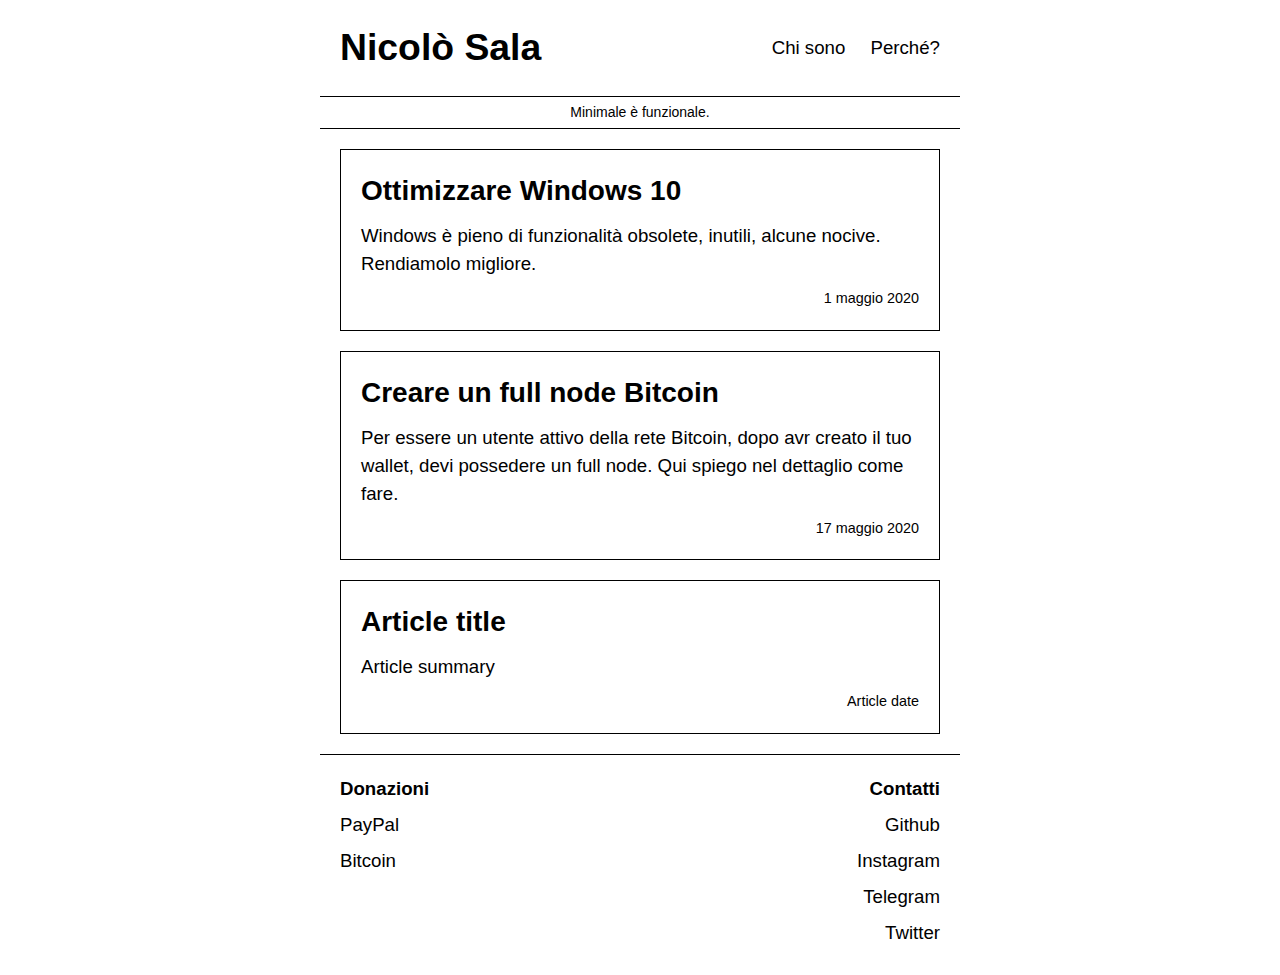
<file: index.html>
<!DOCTYPE html>
<html lang="it">
<head>
    <title>Nicolò Sala</title>
    <meta charset="UTF-8"/>
    <link rel="icon" href="/favicon.png"/>
    <meta content="width=device-width, initial-scale=1" name="viewport"/>
    <meta content="La home page del blog di Nicolò Sala." name="description"/>
    <link href="/assets/css/style.min.css" rel="stylesheet"/>
</head>
<body>
<header></header>
<p class="motto">Minimale è funzionale.</p>
<main></main>
<footer></footer>
</body>
<script src="/assets/js/landmarks.js"></script>
<script src="/assets/js/home.js"></script>
</html>
</file>
<file: assets/css/style.min.css>
*{margin:0;padding:0;box-sizing:border-box}a:link{text-decoration:none}footer a:hover,header a:hover{font-weight:700}ul{list-style-type:none}body{font-family:"Source Sans Pro",sans-serif;font-size:14pt;line-height:1.5;width:640px;margin:auto}header{padding:20px;display:flex;justify-content:space-between}header .logo{text-align:center}header .info{display:flex;align-items:center}header .info>ul>li{display:inline;margin-right:20px}header .info>ul>li:last-of-type{margin-right:0}.motto{text-align:center;padding:5px 20px;font-size:14px}main{padding:20px;display:flex;align-items:center;flex-direction:column}main>ul>li{margin-bottom:20px}main>ul>li:last-of-type{margin-bottom:0}main .preview{padding:20px;display:flex;flex-direction:column}main .preview .summary,main .preview .title{padding-bottom:10px}main .preview .date{text-align:right;font-size:.9rem}footer{padding:20px;display:flex;justify-content:space-between}footer .social{text-align:right}footer li,footer p{padding-bottom:8px}@media only screen and (max-width:640px){body{width:100%}header{align-items:center;flex-direction:column}header .logo{padding-bottom:8px}main .preview{flex-direction:column}footer{align-items:center;flex-direction:column}footer .donazioni{text-align:center}footer .social{padding-top:20px;text-align:center}}@media (prefers-color-scheme:dark){body{background-color:#303030}a,body,h1,h2,h3,h4,h5,h6,p{color:#eee}main a:hover{background-color:#282828}}@media (prefers-color-scheme:light){a{color:#000}main a:hover{background-color:#d3d3d3}}.motto{border-top:1px solid #000}main{border-top:1px solid #000;border-bottom:1px solid #000}main .preview{border:1px solid #000}@media print{.motto,footer,header .info{display:none}header{justify-content:center}a,body,h1,h2,h3,h4,h5,h6,p{background:0 0;color:#000;font-size:1em;font-family:sans-serif}main,main .preview{border:0;padding:5px}}
</file>
